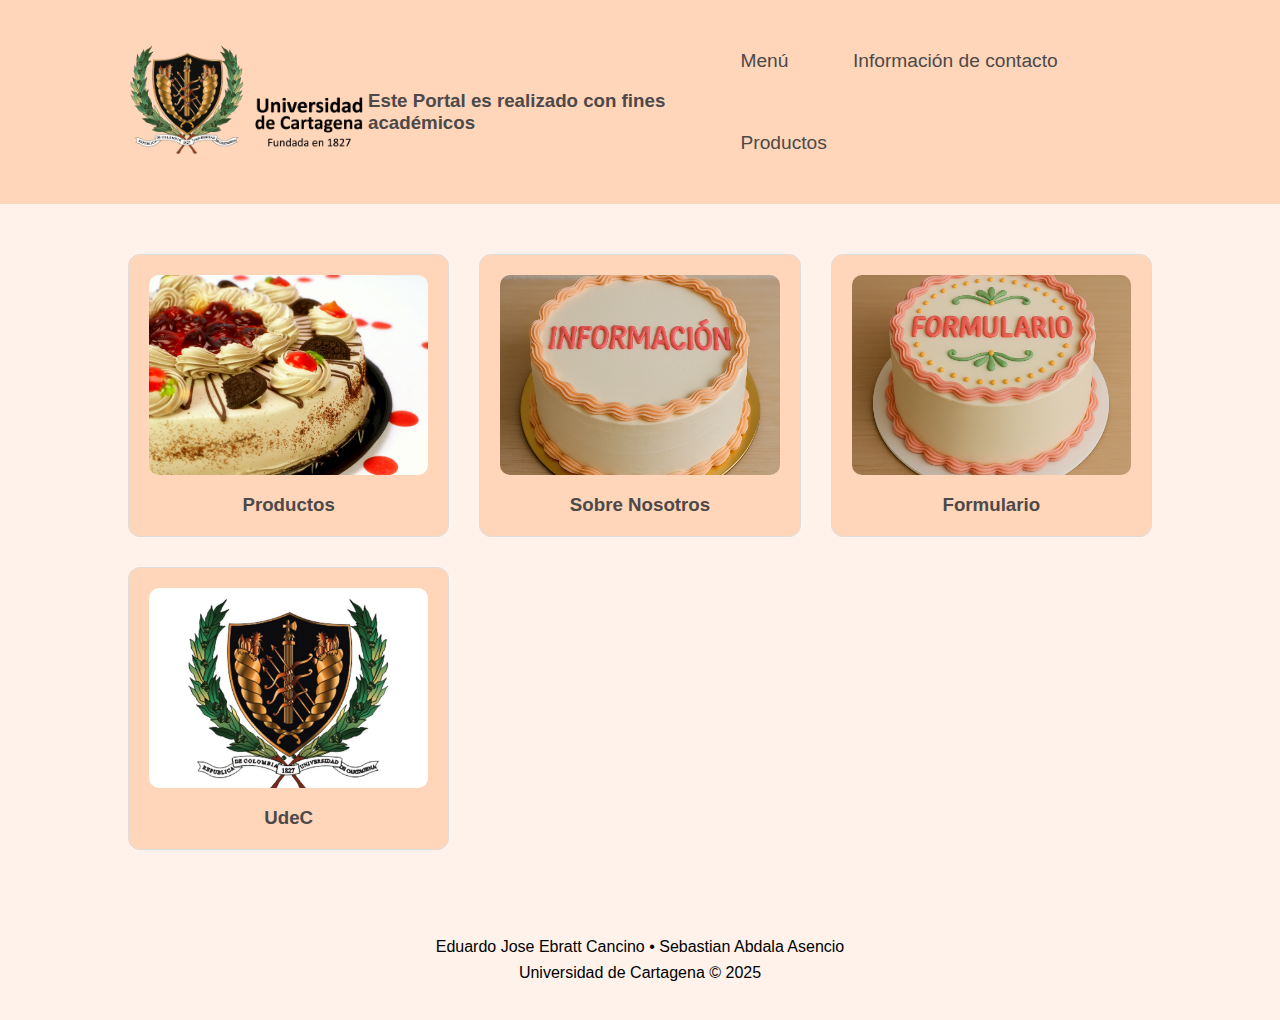
<file: index.html>
<!DOCTYPE html>
<html lang="es">
<head>
    <meta charset="UTF-8">
    <meta name="viewport" content="width=device-width, initial-scale=1.0">
    <title>Página de inicio</title>
    <link rel="stylesheet" href="styles/style.css">
</head>
<body>
    <div class="wrapper">
    <header class="header">
        <nav>
            <a href="index.html"><img src="images/logo_udc.png" alt="Logo de la Universidad de Cartagena" class="header-logo"></a>
            <h3>Este Portal es realizado con fines académicos</h3>
            <ul>
                <li><a href="index.html">Menú</a></li>
                <li><a href="formulario.html">Información de contacto</a></li>
                <li><a href="productos.html">Productos</a></li>
            </ul>
        </nav>
    </header>

    <section class="product-grid">
        <div class="product-item">
            <a href="productos.html">
                <img src="images/Pastel.jpg" alt="Productos">
                <h3>Productos</h3>
            </a>
        </div>
        <div class="product-item">
            <a href="sobre_nosotros.html">
                <img src="images/informacion.jpg" alt="Sobre Nosotros">
                <h3>Sobre Nosotros</h3>
            </a>
        </div>
        <div class="product-item">
            <a href="formulario.html">
                <img src="images/formulario.jpg" alt="Formulario">
                <h3>Formulario</h3>
            </a>
        </div>
        <div class="product-item">
            <a href="https://unicartagena.edu.co/" target="_blank">
                <img src="images/universidad.jpg" alt="UdeC">
                <h3>UdeC</h3>
            </a>
        </div>
    </section>

    <footer class="footer">
      <div class="footer-content">
        <p>Eduardo Jose Ebratt Cancino &bull; Sebastian Abdala Asencio</p>
        <p>Universidad de Cartagena &copy; 2025</p>
      </div>
    </footer>
    </div>
</body>
</html>
</file>
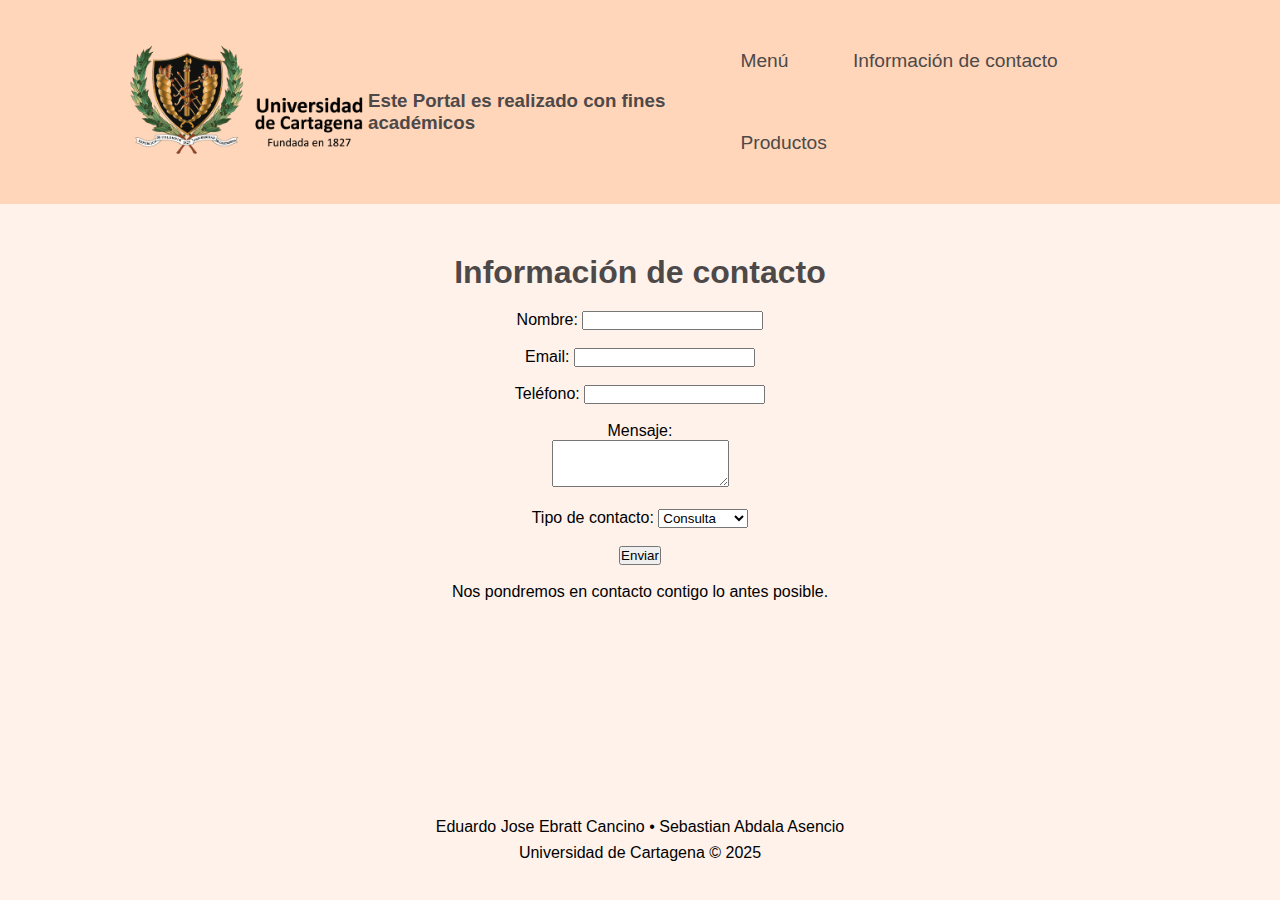
<file: formulario.html>
<!DOCTYPE html>
<html lang="es">
<head>
    <meta charset="UTF-8">
    <meta name="viewport" content="width=device-width, initial-scale=1.0">
    <title>Formulario de Contacto</title>
    <link rel="stylesheet" href="styles/style.css">
</head>
<body>
<div class="wrapper">
<header class="header">
    <nav>
        <a href="index.html"><img src="images/logo_udc.png" alt="Logo de la Universidad de Cartagena" class="header-logo"></a>
        <h3>Este Portal es realizado con fines académicos</h3>
        <ul>
            <li><a href="index.html">Menú</a></li>
            <li><a href="formulario.html">Información de contacto</a></li>
            <li><a href="productos.html">Productos</a></li>
        </ul>
    </nav>
</header>

    <section class="about">
        <h2>Información de contacto</h2>
        <form action="/guardar-contacto" method="POST">
            <label for="nombre">Nombre:</label>
            <input type="text" id="nombre" name="nombre" required>
            <br>
	    <br>
            <label for="email">Email:</label>
            <input type="email" id="email" name="email" required>
            <br>
	    <br>
            <label for="telefono">Teléfono:</label>
            <input type="tel" id="telefono" name="telefono">
            <br>
	    <br>
            <label for="mensaje">Mensaje:</label>
		<br>
            <textarea id="mensaje" name="mensaje" rows="3" required></textarea>
            
		<br>
		<br>
		
		<label for="tipo">Tipo de contacto:</label>
<select id="tipo" name="tipo">
    <option value="consulta">Consulta</option>
    <option value="soporte">Soporte</option>
    <option value="sugerencia">Sugerencia</option>
</select>
		<br>
		<br>
            <button type="submit">Enviar</button>
	<br>
	<br>

	<p>Nos pondremos en contacto contigo lo antes posible.</p>
        </form>
    </section>
    <footer class="footer">
      <div class="footer-content">
        <p>Eduardo Jose Ebratt Cancino &bull; Sebastian Abdala Asencio</p>
        <p>Universidad de Cartagena &copy; 2025</p>
      </div>
    </footer>
</div>
</body>
</html>
</file>
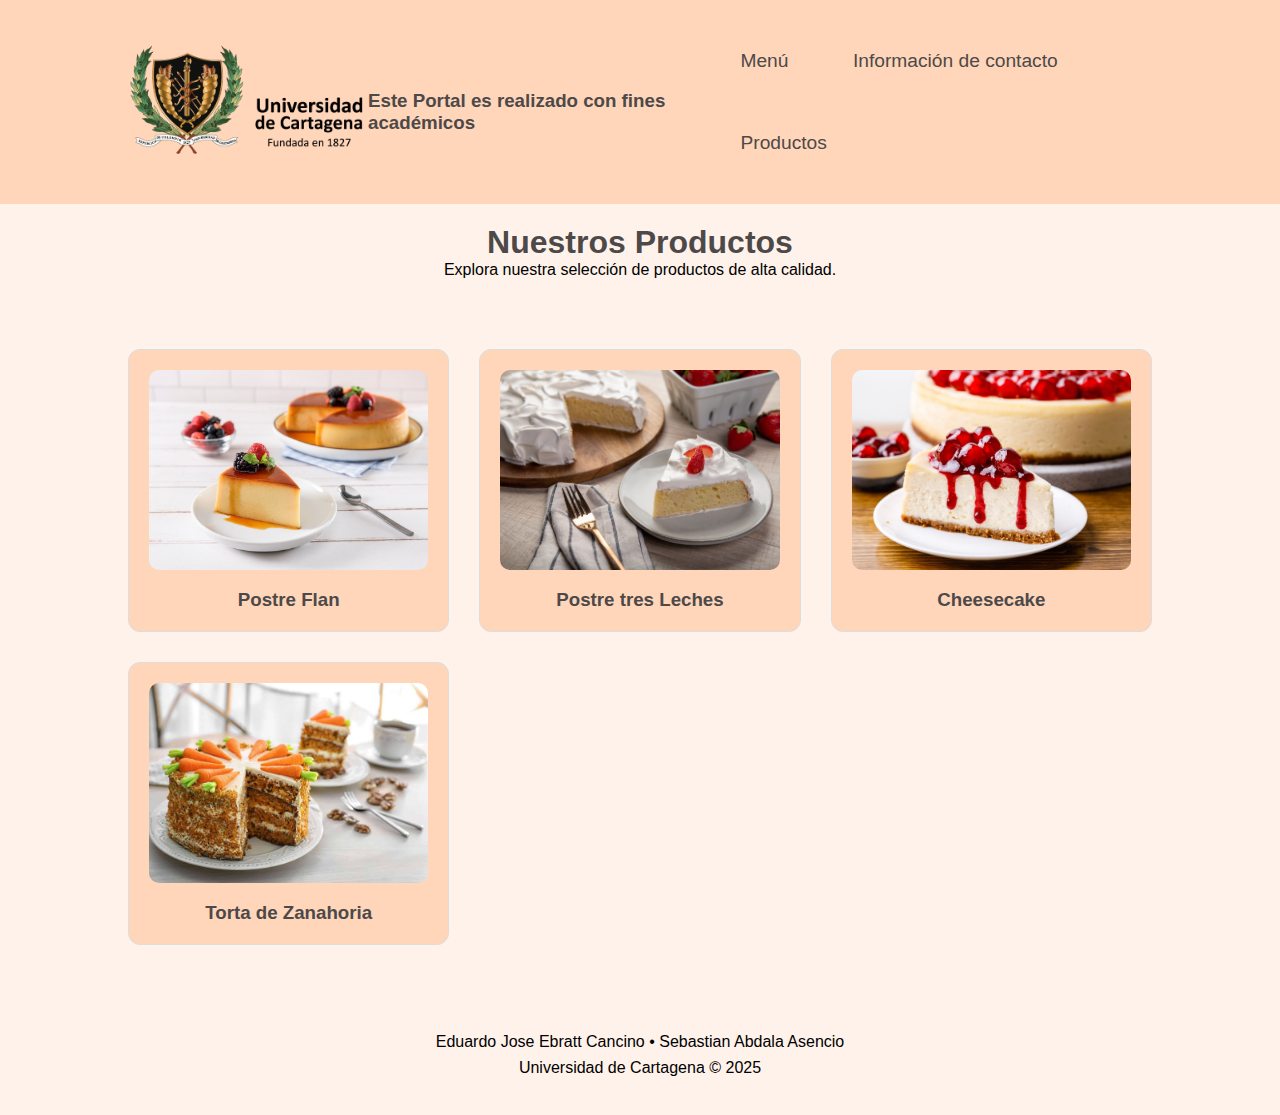
<file: productos.html>
<!DOCTYPE html>
<html lang="es">
<head>
    <meta charset="UTF-8">
    <meta name="viewport" content="width=device-width, initial-scale=1.0">
    <title>Nuestros Productos</title>
    <link rel="stylesheet" href="styles/style.css">
</head>
<body>
<div class="wrapper">
<header class="header">
    <nav>
        <a href="index.html"><img src="images/logo_udc.png" alt="Logo de la Universidad de Cartagena" class="header-logo"></a>
        <h3>Este Portal es realizado con fines académicos</h3>
        <ul>
            <li><a href="index.html">Menú</a></li>
            <li><a href="formulario.html">Información de contacto</a></li>
            <li><a href="productos.html">Productos</a></li>
        </ul>
    </nav>
</header>
    <div class="title-products">
        <h2>Nuestros Productos</h2>
        <p>Explora nuestra selección de productos de alta calidad.</p>
    </div>
        
    
    <section class="product-grid">
    <div class="product-item">
        <a href="pages/flan.html">
            <img src="images/flan.jpg" alt="POSTRE FLAN">
            <h3>Postre Flan</h3>
        </a>
    </div>
    
    <div class="product-item">
        <a href="pages/tresleches.html">
            <img src="images/3leches.jpg" alt="POSTRE TRES LECHES">
            <h3>Postre tres Leches</h3>
        </a>
    </div>
    
    <div class="product-item">
        <a href="pages/cheesecake.html">
            <img src="images/cheesecake.jpg" alt="Cheesecake">
            <h3>Cheesecake</h3>
        </a>
    </div>
    
    <div class="product-item">
        <a href="pages/zanahoria.html">
            <img src="images/zanahoria.jpg" alt="Torta de Zanahoria">
            <h3>Torta de Zanahoria</h3>
        </a>
    </div>
    </section>
<footer class="footer">
      <div class="footer-content">
        <p>Eduardo Jose Ebratt Cancino &bull; Sebastian Abdala Asencio</p>
        <p>Universidad de Cartagena &copy; 2025</p>
      </div>
    </footer>
</div>
</body>
</html>
</file>
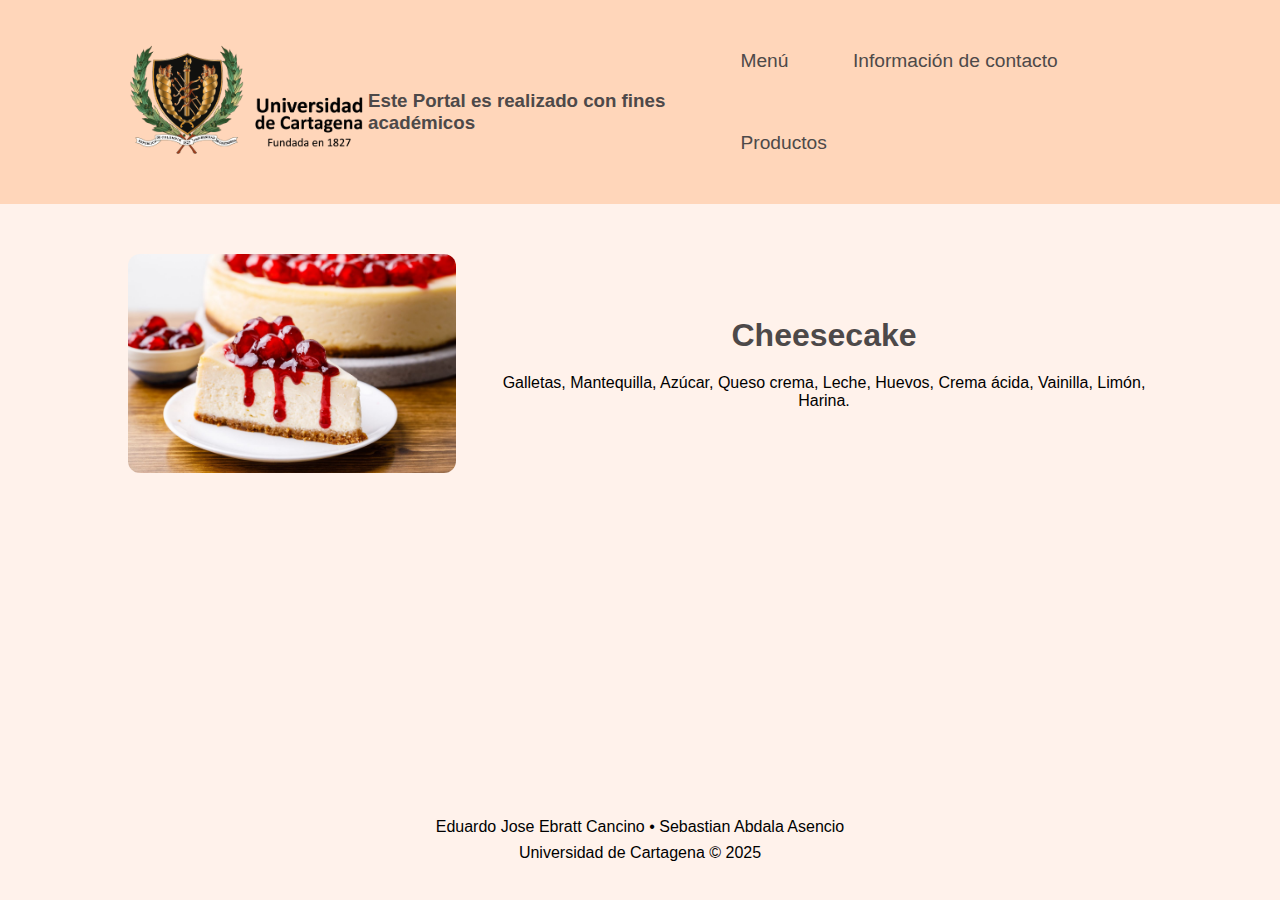
<file: pages/cheesecake.html>
<!DOCTYPE html>
<html lang="es">
<head>
    <meta charset="UTF-8">
    <meta name="viewport" content="width=device-width, initial-scale=1.0">
    <title>Cheesecake</title>
    <link rel="stylesheet" href="../styles/style.css">
</head>
<body>
<div class="wrapper">
<header class="header">
    <nav>
        <a href="../index.html"><img src="../images/logo_udc.png" alt="Logo de la Universidad de Cartagena" class="header-logo"></a>
        <h3>Este Portal es realizado con fines académicos</h3>
        <ul>
            <li><a href="../index.html">Menú</a></li>
            <li><a href="../formulario.html">Información de contacto</a></li>
            <li><a href="../productos.html">Productos</a></li>
        </ul>
    </nav>
</header>

<section class="about" style="display: flex; gap: 40px; align-items: center; flex-wrap: wrap;">
    <img src="../images/cheesecake.jpg" alt="Cheesecake" style="flex: 1; min-width: 280px; max-width: 400px; border-radius: 12px;">
    <div style="flex: 2;">
        <h2>Cheesecake</h2>
        <p>Galletas, Mantequilla, Azúcar, Queso crema, Leche, Huevos, Crema ácida, Vainilla, Limón, Harina.</p>
    </div>
</section>
<footer class="footer">
      <div class="footer-content">
        <p>Eduardo Jose Ebratt Cancino &bull; Sebastian Abdala Asencio</p>
        <p>Universidad de Cartagena &copy; 2025</p>
      </div>
    </footer>
</div>
</body>
</html>
</file>
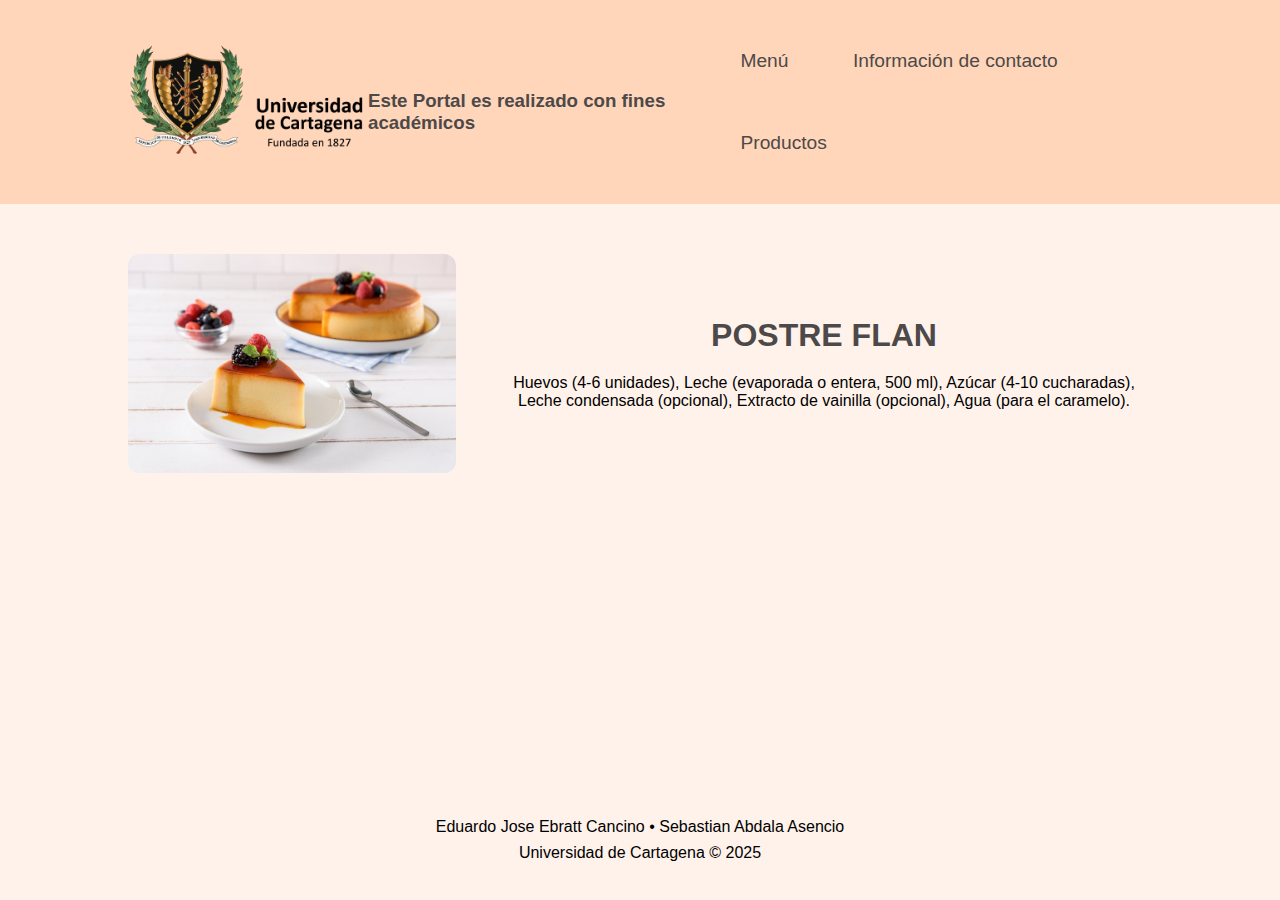
<file: pages/flan.html>
<!DOCTYPE html>
<html lang="es">
<head>
    <meta charset="UTF-8">
    <meta name="viewport" content="width=device-width, initial-scale=1.0">
    <title>POSTRE FLAN</title>
    <link rel="stylesheet" href="../styles/style.css">
</head>
<body>
<div class="wrapper">
<header class="header">
    <nav>
        <a href="../index.html"><img src="../images/logo_udc.png" alt="Logo de la Universidad de Cartagena" class="header-logo"></a>
        <h3>Este Portal es realizado con fines académicos</h3>
        <ul>
            <li><a href="../index.html">Menú</a></li>
            <li><a href="../formulario.html">Información de contacto</a></li>
            <li><a href="../productos.html">Productos</a></li>
        </ul>
    </nav>
</header>

<section class="about" style="display: flex; gap: 40px; align-items: center; flex-wrap: wrap;">
    <img src="../images/flan.jpg" alt="POSTRE FLAN" style="flex: 1; min-width: 280px; max-width: 400px; border-radius: 12px;">
    <div style="flex: 2;">
        <h2>POSTRE FLAN</h2>
        <p>Huevos (4-6 unidades), Leche (evaporada o entera, 500 ml), Azúcar (4-10 cucharadas), 
Leche condensada (opcional), Extracto de vainilla (opcional), Agua (para el caramelo).</p>
    </div>
</section>
<footer class="footer">
      <div class="footer-content">
        <p>Eduardo Jose Ebratt Cancino &bull; Sebastian Abdala Asencio</p>
        <p>Universidad de Cartagena &copy; 2025</p>
      </div>
    </footer>
</div>
</body>
</html>
</file>
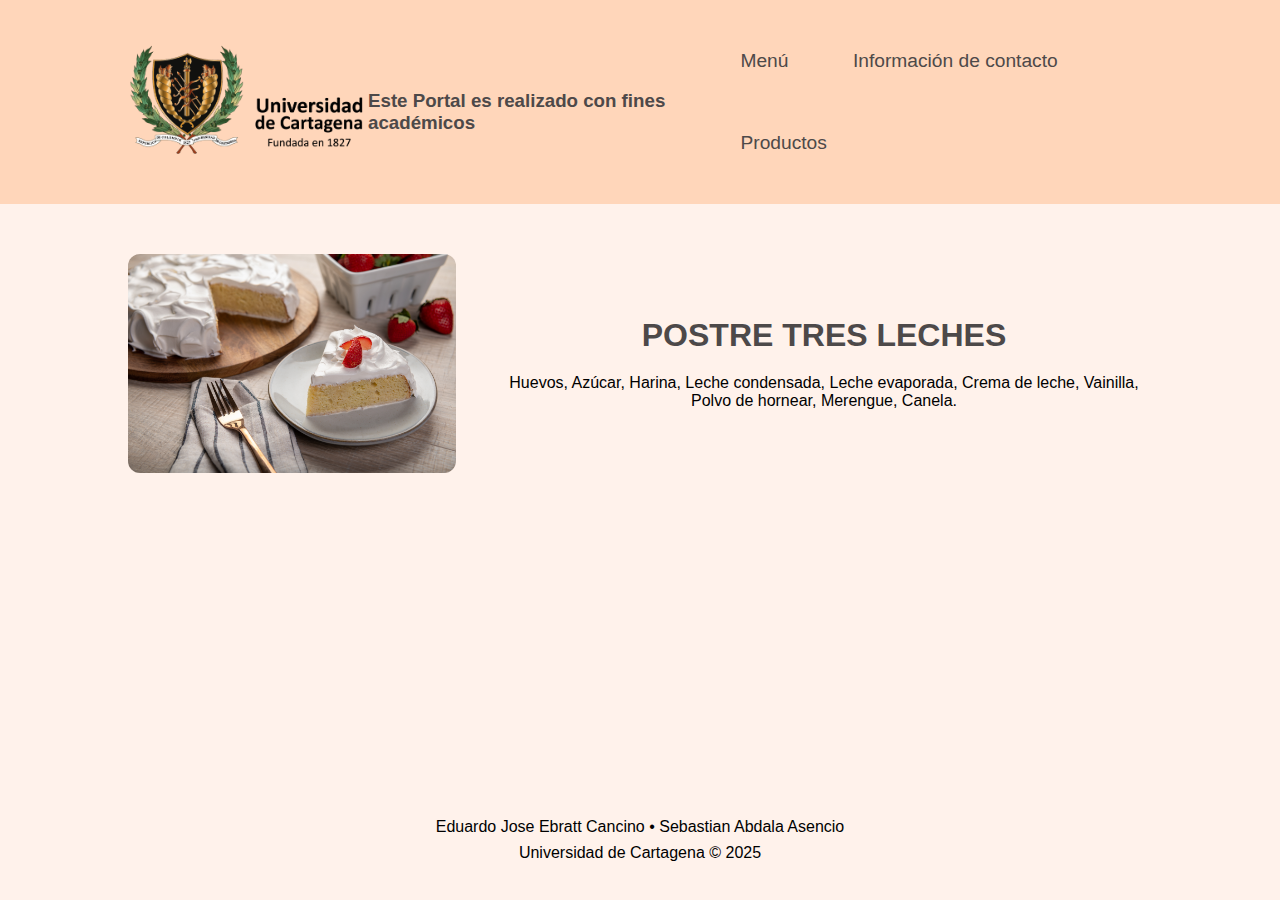
<file: pages/tresleches.html>
<!DOCTYPE html>
<html lang="es">
<head>
    <meta charset="UTF-8">
    <meta name="viewport" content="width=device-width, initial-scale=1.0">
    <title>POSTRE TRES LECHES</title>
    <link rel="stylesheet" href="../styles/style.css">
</head>
<body>
<div class="wrapper">
<header class="header">
    <nav>
        <a href="../index.html"><img src="../images/logo_udc.png" alt="Logo de la Universidad de Cartagena" class="header-logo"></a>
        <h3>Este Portal es realizado con fines académicos</h3>
        <ul>
            <li><a href="../index.html">Menú</a></li>
            <li><a href="../formulario.html">Información de contacto</a></li>
            <li><a href="../productos.html">Productos</a></li>
        </ul>
    </nav>
</header>

<section class="about" style="display: flex; gap: 40px; align-items: center; flex-wrap: wrap;">
    <img src="../images/3leches.jpg" alt="POSTRE TRES LECHES" style="flex: 1; min-width: 280px; max-width: 400px; border-radius: 12px;">
    <div style="flex: 2;">
        <h2>POSTRE TRES LECHES</h2>
        <p>Huevos, Azúcar, Harina, Leche condensada, Leche evaporada, Crema de leche, Vainilla, 
Polvo de hornear, Merengue, Canela.</p>
    </div>
</section>
<footer class="footer">
      <div class="footer-content">
        <p>Eduardo Jose Ebratt Cancino &bull; Sebastian Abdala Asencio</p>
        <p>Universidad de Cartagena &copy; 2025</p>
      </div>
    </footer>
</div>
</body>
</html>
</file>
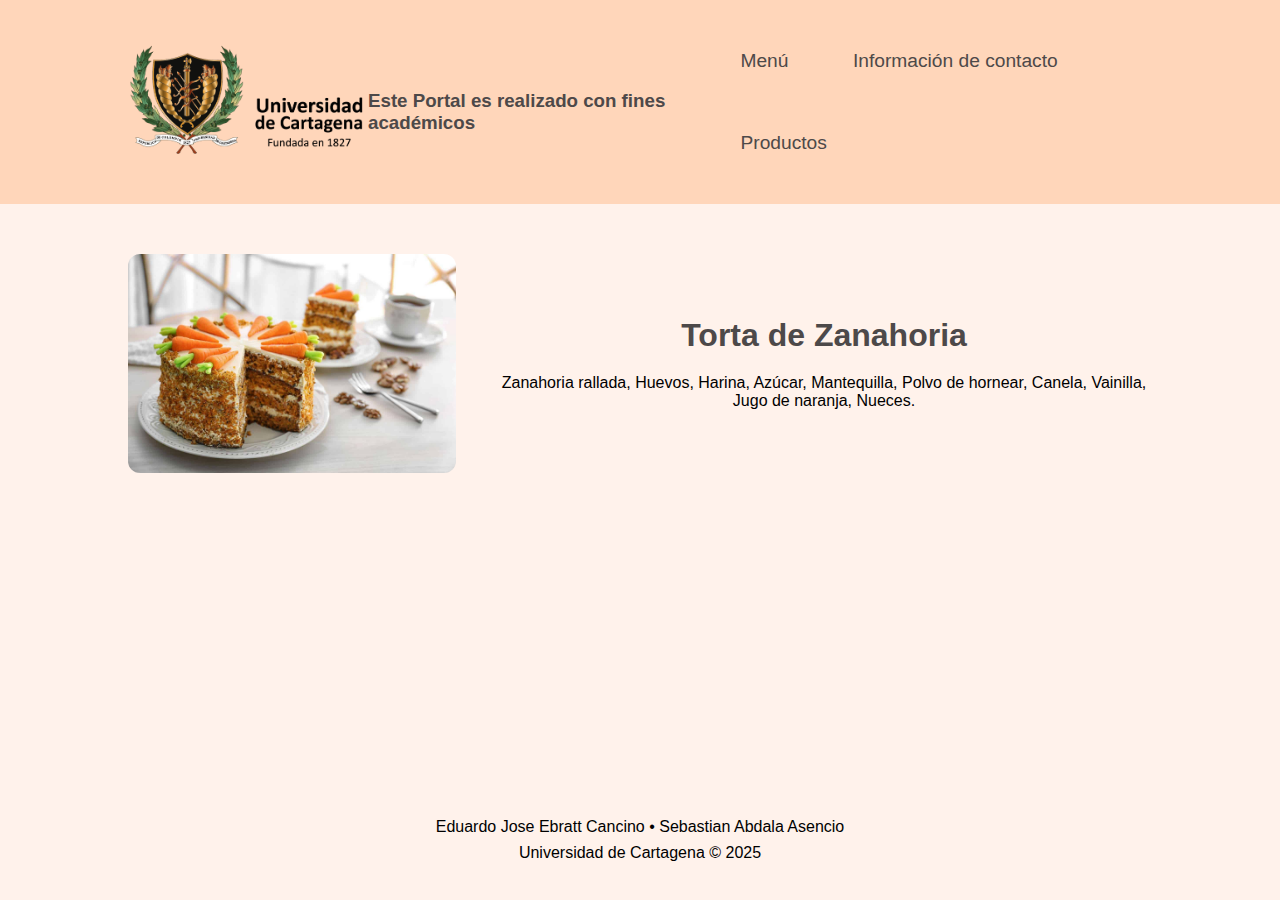
<file: pages/zanahoria.html>
<!DOCTYPE html>
<html lang="es">
<head>
    <meta charset="UTF-8">
    <meta name="viewport" content="width=device-width, initial-scale=1.0">
    <title>Torta de Zanahoria</title>
    <link rel="stylesheet" href="../styles/style.css">
</head>
<body>
<div class="wrapper">
<header class="header">
    <nav>
        <a href="../index.html"><img src="../images/logo_udc.png" alt="Logo de la Universidad de Cartagena" class="header-logo"></a>
        <h3>Este Portal es realizado con fines académicos</h3>
        <ul>
            <li><a href="../index.html">Menú</a></li>
            <li><a href="../formulario.html">Información de contacto</a></li>
            <li><a href="../productos.html">Productos</a></li>
        </ul>
    </nav>
</header>

<section class="about" style="display: flex; gap: 40px; align-items: center; flex-wrap: wrap;">
    <img src="../images/zanahoria.jpg" alt="Torta de Zanahoria" style="flex: 1; min-width: 280px; max-width: 400px; border-radius: 12px;">
    <div style="flex: 2;">
        <h2>Torta de Zanahoria</h2>
        <p>Zanahoria rallada, Huevos, Harina, Azúcar, Mantequilla, Polvo de hornear, Canela, Vainilla, 
Jugo de naranja, Nueces.</p>
    </div>
</section>
<footer class="footer">
      <div class="footer-content">
        <p>Eduardo Jose Ebratt Cancino &bull; Sebastian Abdala Asencio</p>
        <p>Universidad de Cartagena &copy; 2025</p>
      </div>
    </footer>
</div>
</body>
</html>
</file>
<file: styles/style.css>
*{
    margin: 0;
    padding: 0;
    box-sizing: border-box;
    font-family: 'Poppins', sans-serif;
}

.header {
    background-color: #FFD6BA;
    color: rgb(0, 0, 0);
    padding: 0 10%;
    width: 100%;
    height: auto;
}

.header h1 {
    font-size: 1rem;
}
.header h3{
    margin-top: 20px;
    color: rgb(77, 73, 73);
}

.title-products {
    text-align: center;
    padding: 20px 0;
}
.title-products h2 {
    font-size: 2rem;
    color: rgb(77, 73, 73);
}

nav {
    display: flex;
    justify-content: space-between;
    align-items: center;
    width: 100%;
    padding: 20px 0;
}
nav img {
    width: 15rem;
    height: auto;
}

nav ul li {
    list-style: none;
    display: inline-block;
    margin:  30px;
}

nav ul li a {
    text-decoration: none;
    color:  rgb(77, 73, 73);
    font-size: 1.2rem;
}
.about {
    text-align: center;
    padding: 50px 10%;
    display: inline-block;
}
.about h2 {
    font-size: 2rem;
    margin-bottom: 20px;
    color: rgb(77, 73, 73);
}


.product-grid {
    display: grid;
    grid-template-columns: repeat(auto-fit, minmax(250px, 1fr));
    gap: 30px;
    padding: 50px 10%;
}

.product-item {
    background-color: #FFD6BA;
    border: 1px solid #ddd;
    border-radius: 12px;
    overflow: hidden;
    transition: transform 0.3s, box-shadow 0.3s;
    text-align: center;
    padding: 20px;
}

.product-item img {
    width: 100%;
    height: auto;
    border-radius: 10px;
}

.product-item img {
    width: 100%;
    height: 200px; /* fuerza altura uniforme */
    object-fit: cover; /* recorta la imagen para que llene el espacio sin deformarse */
}

.product-item h3 {
    margin-top: 15px;
    color: rgb(77, 73, 73);
}

.product-item:hover {
    transform: translateY(-5px);
    box-shadow: 0 4px 20px rgba(0, 0, 0, 0.1);
}

.product-item a {
    text-decoration: none;
    color: inherit;
    display: block;
}

table {
    width: 100%;
    border-collapse: collapse;
    margin-top: 20px;
    margin-bottom: 40px;
    font-size: 1rem;
}

table th, table td {
    border: 1px solid #ccc;
    padding: 12px;
    text-align: left;
}

table th {
    background-color: rgb(21, 124, 76);
    color: white;
}

table tr:nth-child(even) {
    background-color: #f9f9f9;
}

html, body {
    height: 100%;
    background-color: #FFF2EB;
}

.wrapper {
    min-height: 100%;
    display: flex;
    flex-direction: column;
}

.footer {
    margin-top: auto; /* Empuja el footer al fondo si hay poco contenido */
    background-color:  #FFF2EB;
    color: rgb(0, 0, 0);
    text-align: center;
    padding: 30px 10%;
    font-size: 1rem;
}

.footer-content {
    max-width: 800px;
    margin: 0 auto;
}

.footer p {
    margin: 8px 0;
}
</file>
